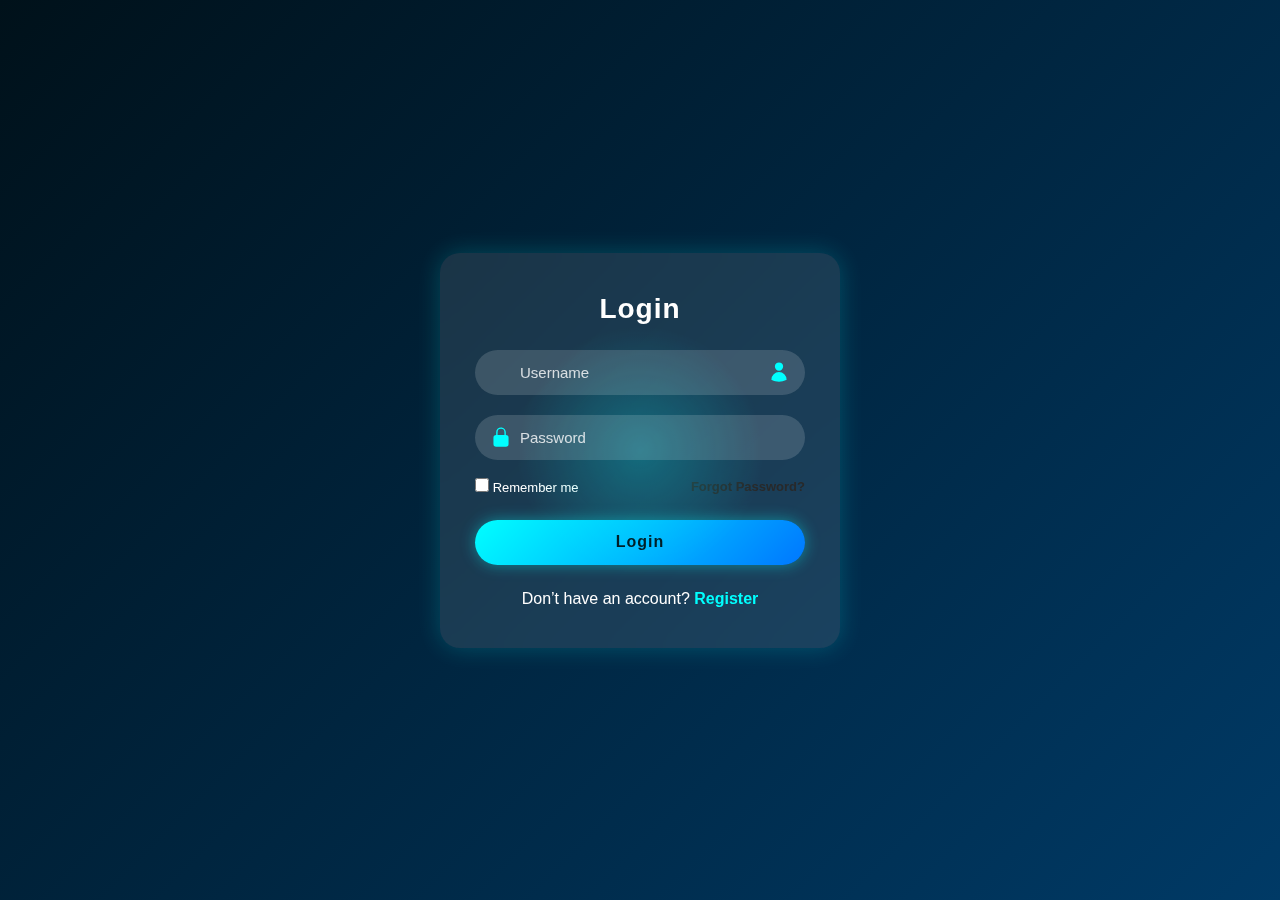
<file: index.html>
<!DOCTYPE html>
<html lang="en">
<head>
  <meta charset="UTF-8">
  <meta name="viewport" content="width=device-width, initial-scale=1.0">
  <title>3D Login Form</title>
  <link rel="stylesheet" href="stylee.css">
  <link rel="stylesheet" href="Respon.css">
</head>
<body>

  <div class="count">
    <form class="form">
      <h1>Login</h1>

      <div class="input1">
        <input type="text" class="box1" placeholder="Username" required>
        <svg xmlns="http://www.w3.org/2000/svg" fill="currentColor" viewBox="0 0 24 24" class="icon user">
          <path fill-rule="evenodd"
            d="M7.5 6a4.5 4.5 0 1 1 9 0 4.5 4.5 0 0 1-9 0ZM3.751 20.105a8.25 8.25 0 0 1 16.498 0 .75.75 0 0 1-.437.695A18.683 18.683 0 0 1 12 22.5c-2.786 0-5.433-.608-7.812-1.7a.75.75 0 0 1-.437-.695Z"
            clip-rule="evenodd" />
        </svg>
      </div>

      <div class="input2">
        <input type="password" placeholder="Password" required id="passwordField" class="box2">
        
        <svg xmlns="http://www.w3.org/2000/svg" fill="currentColor" viewBox="0 0 24 24" class="icon lock">
          <path fill-rule="evenodd"
            d="M12 1.5a5.25 5.25 0 0 0-5.25 5.25v3a3 3 0 0 0-3 3v6.75a3 3 0 0 0 3 3h10.5a3 3 0 0 0 3-3v-6.75a3 3 0 0 0-3-3v-3c0-2.9-2.35-5.25-5.25-5.25Zm3.75 8.25v-3a3.75 3.75 0 1 0-7.5 0v3h7.5Z"
            clip-rule="evenodd" />
        </svg>

        <!-- آیکون چشم -->
        <svg xmlns="http://www.w3.org/2000/svg" fill="currentColor" viewBox="0 0 24 24" id="eyeIcon" class="eye hidden">
          <path
            d="M1.5 12c0 0 4.5-7.5 10.5-7.5S22.5 12 22.5 12 18 19.5 12 19.5 1.5 12 1.5 12Zm10.5-4.5a4.5 4.5 0 1 1 0 9 4.5 4.5 0 0 1 0-9Z" />
        </svg>
      </div>

      <div class="check">
        <label>
          <input type="checkbox" class="checkbox">
          <span class="remmember">Remember me</span>
        </label>
        <a href="#" class="Forgot">Forgot Password?</a>
      </div>

      <input type="submit" value="Login" class="bt">

      <div class="Reg">
        <span>Don’t have an account? <a href="#" class="dd">Register</a></span>
      </div>
    </form>
  </div>

  <script src="Log.js"></script>
</body>
</html>
</file>
<file: stylee.css>
* {
    box-sizing: border-box;
    margin: 0;
    padding: 0;
  }
  
  body {
    background: linear-gradient(135deg, #00111a, #003a66);
    display: flex;
    justify-content: center;
    align-items: center;
    min-height: 100vh;
    font-family: "Poppins", sans-serif;
    perspective: 1000px;
  }
  
  .form {
    position: relative;
    width: 380px;
    padding: 40px 35px;
    border-radius: 20px;
    background: rgba(255,255,255,0.1);
    backdrop-filter: blur(12px);
    box-shadow: 0 0 25px rgba(0,255,255,0.2);
    transform-style: preserve-3d;
    transition: transform 0.3s ease, box-shadow 0.3s ease;
    overflow: hidden;
  }
  
  .form::before {
    content: '';
    position: absolute;
    top: var(--light-y, 50%);
    left: var(--light-x, 50%);
    transform: translate(-50%, -50%);
    width: 250px;
    height: 250px;
    border-radius: 50%;
    background: radial-gradient(circle, rgba(0,255,255,0.25), transparent 70%);
    pointer-events: none;
    transition: 0.15s ease;
  }
  
  h1 {
    text-align: center;
    color: #fff;
    font-size: 28px;
    margin-bottom: 25px;
    letter-spacing: 1px;
  }
  
  .input1, .input2 {
    position: relative;
    margin-top: 20px;
  }
  
  input {
    width: 100%;
    height: 45px;
    border: none;
    border-radius: 25px;
    padding: 0 45px;
    font-size: 15px;
    background: rgba(255,255,255,0.15);
    color: #fff;
    outline: none;
    transition: all 0.3s;
  }
  
  input:focus {
    background: rgba(255,255,255,0.25);
    box-shadow: 0 0 10px #00ffff;
  }
  
  ::placeholder {
    color: rgba(255,255,255,0.8);
  }
  
  /* آیکون‌ها */
  .icon, .eye {
    position: absolute;
    top: 50%;
    transform: translateY(-50%);
    width: 22px;
    height: 22px;
    color: #00ffff;
    cursor: pointer;
    transition: transform 0.3s, color 0.3s;
  }
  
  .icon.user {
    right: 15px;
  }
  
  .icon.lock {
    left: 15px;
  }
  
  .eye {
    right: 15px;
    opacity: 1;
  }
  
  .eye.hidden {
    opacity: 0;
    pointer-events: none;
  }
  
  .eye:hover {
    transform: translateY(-50%) scale(1.2);
    color: #66ffff;
  }
  
  /* چک‌باکس */
  .check {
    display: flex;
    justify-content: space-between;
    align-items: center;
    color: #fff;
    font-size: 13px;
    margin-top: 18px;
  }
  
  input[type="checkbox"] {
    width: 14px;
    height: 14px;
    accent-color: #00ffff;
    cursor: pointer;
  }
  
  /* دکمه */
  .bt {
    width: 100%;
    height: 45px;
    margin-top: 25px;
    border: none;
    border-radius: 25px;
    background: linear-gradient(135deg, #00ffff, #0077ff);
    color: #00111a;
    font-weight: bold;
    font-size: 16px;
    letter-spacing: 1px;
    cursor: pointer;
    transition: 0.3s ease;
    box-shadow: 0 0 15px rgba(0,255,255,0.4);
  }
  
  .bt:hover {
    transform: translateY(-2px);
    box-shadow: 0 0 25px rgba(0,255,255,0.6);
  }
  
  /* لینک ثبت‌نام */
  .Reg {
    text-align: center;
    margin-top: 25px;
    color: #fff;
  }
  
  .dd {
    color: #00ffff;
    font-weight: 600;
    text-decoration: none;
    transition: 0.3s ease;
  }
  
  .dd:hover {
    text-shadow: 0 0 10px #00ffff;
  }
.Forgot{
    text-decoration: none;
    font-weight: bold;
    color: #28292a;
}  
.Forgot:hover{
    color: #00111a;
}

@keyframes fadeInUp {
    0% {
      opacity: 0;
      transform: translateY(40px);
    }
    100% {
      opacity: 1;
      transform: translateY(0);
    }
  }
  
  .form {
    animation: fadeInUp 0.9s ease-out forwards;
  }
</file>
<file: Respon.css>
@media (max-width: 425px) {
    body {
      padding: 10px;
    }
  
    .form {
      width: 100%;
      padding: 30px 20px;
      border-radius: 14px;
      box-shadow: 0 0 15px rgba(0,255,255,0.15);
    }
  
    h1 {
      font-size: 22px;
      margin-bottom: 20px;
    }
  
    input {
      height: 40px;
      font-size: 14px;
      padding: 0 40px;
    }
  
    .bt {
      height: 42px;
      font-size: 14px;
    }
  
    .check {
      font-size: 12px;
    }
  
    .icon, .eye {
      width: 20px;
      height: 20px;
    }
  }
  
  /* 📱 حالت موبایل بزرگ و تبلت عمودی (426px تا 768px) */
  @media (min-width: 426px) and (max-width: 768px) {
    .form {
      width: 90%;
      padding: 40px 25px;
    }
  
    h1 {
      font-size: 24px;
    }
  }
  
  /* 💻 حالت تبلت افقی و لپ‌تاپ کوچک (769px تا 1024px) */
  @media (min-width: 769px) and (max-width: 1024px) {
    .form {
      width: 60%;
      padding: 45px 30px;
    }
  }
  
  /* 🖥 حالت دسکتاپ بزرگ */
  @media (min-width: 1025px) {
    .form {
      width: 400px;
    }
  }
</file>
